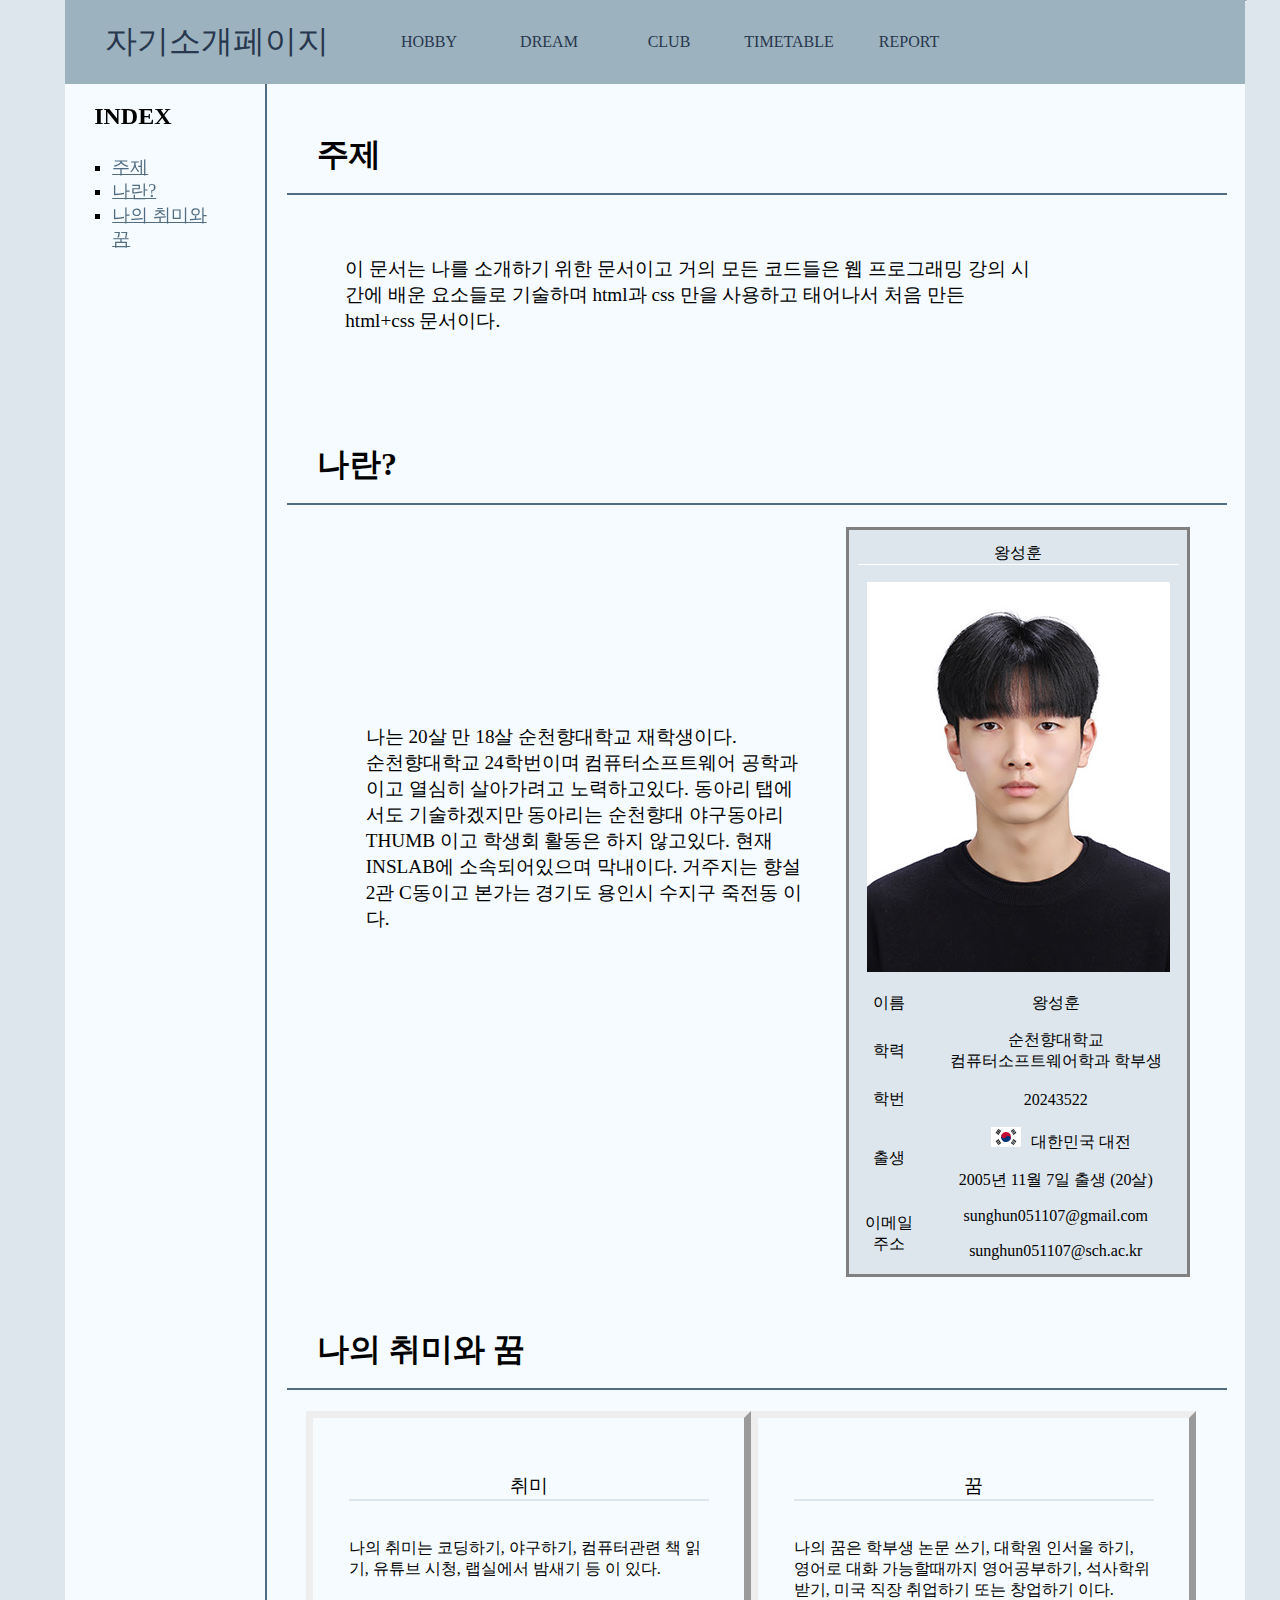
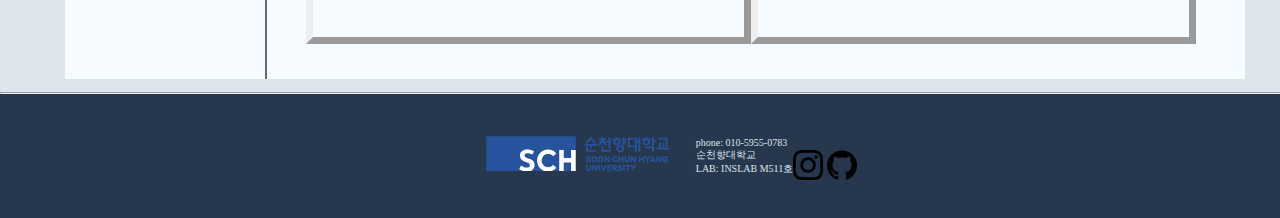
<file: index.html>
<!DOCTYPE html>
<html lang="en">
<head>
    <meta charset="UTF-8">
    <meta name="viewport" content="width=device-width, initial-scale=1.0">
    <title>personal statement</title>
    <style>@import url(index.css);</style>
</head>
<body>
    <!-- <h1 id="head"><a id="head" href="../index.html">HELLO</a></h1> -->

    <div id="vessel">

        <div id="main">

            <div style="position:fixed">
                <nav id="menubar">
                    <ul id="menubar">
                        <div id="home"><a href="index.html">자기소개페이지</a></div>
                        <div class="menu"><a href="hobby/hobby.html">HOBBY</a></div>
                        <div class="menu"><a href="dream/dream.html">DREAM</a></div>
                        <div class="menu"><a href="club/club.html">CLUB</a></div>
                        <div class="menu"><a href="timetable/timetable.html">TIMETABLE</a></div>
                        <div class="menu"><a href="report/report.html">REPORT</a></div>

                    </ul>
                </nav>
            </div>

            <hr id="hr1" >

            <div class="parent" style="margin-top: 80px">
                <div id="sidebar">
                    <h2><div id="index">INDEX</div></h2>
                    <ul id="index">
                        <li><a href="#topic">주제</a></li>
                        <li><a href="#aboutme">나란?</a></li>
                        <li><a href="#hobbydream">나의 취미와 꿈</a></li>
                    </ul>
                </div>

                <div class="layout">
                    <h1><div class="block" id="topic">주제</div></h1>
                    <!-- article -->
                    <div class="article1">
                        <p>
                            이 문서는 나를 소개하기 위한 문서이고 거의 모든 코드들은 웹 프로그래밍 강의 시간에 배운 요소들로 기술하며 
                            html과 css 만을 사용하고 태어나서 처음 만든 html+css 문서이다.

                        </p>
                    </div>

                    <h1><div class="block" id="aboutme">나란?</div></h1>
                    <div id="box">
                        <div class="article">
                            <p>
                                나는 20살 만 18살 순천향대학교 재학생이다.<br>
                                순천향대학교 24학번이며 컴퓨터소프트웨어 공학과이고 
                                열심히 살아가려고 노력하고있다.
                                동아리 탭에서도 기술하겠지만 동아리는 순천향대 야구동아리 THUMB 이고 
                                학생회 활동은 하지 않고있다. 현재 INSLAB에 소속되어있으며 막내이다.
                                거주지는 향설 2관 C동이고 본가는 경기도 용인시 수지구 죽전동 이다.
                            </p>
                        </div>
    
                        <table class="profile">
                            <tr><td colspan="2"><div id="pname">왕성훈</div></td></tr>
                            <tr><td colspan="2"><img src="sources/IMG_3822.JPG" width="303" height="390"></td></tr>
                            <tr><td class="left">이름</td>   <td class="right">왕성훈</td></tr>
                            <tr><td class="left">학력</td>   <td class="right">순천향대학교 <br>
                                컴퓨터소프트웨어학과 학부생</td></tr>
                                <tr><td class="left">학번</td><td class="right">20243522</td></tr>
                            <tr><td class="left" rowspan="2">출생</td>   <td class="right"><img src="sources/flag.svg" width="50px" height="20px">대한민국 대전</td></tr>
                            <tr>                                        <td class="right">2005년 11월 7일 출생 (20살)</td></tr>
                            <tr><td class="left" rowspan="2">이메일 주소</td>   <td class="right">sunghun051107@gmail.com</td></tr>
                            <tr>                                             <td class="right">sunghun051107@sch.ac.kr</td></tr>
                            
                        </table>
                    </div>
                    <h1><div class="block" id="hobbydream">나의 취미와 꿈</div></h1>
                    <div id="box">
                        <div class="hobbybox">
                            <p>취미</p><br>
                            나의 취미는 코딩하기, 야구하기, 컴퓨터관련 책 읽기, 유튜브 시청, 랩실에서 밤새기 등 이 있다.

                        </div>
                        <div class="hobbybox">
                            <p>꿈</p><br>
                            나의 꿈은 학부생 논문 쓰기, 대학원 인서울 하기, 영어로 대화 가능할때까지 영어공부하기, 석사학위 받기, 미국 직장 취업하기 또는 창업하기 이다.
                        </div>
                    </div>
                </div>
            </div>
        </div>
    </div>
</body>

<footer>

    <hr id="hr1">
    
    <div class="footer">
        <nav class="footer">
            <ul>
                <li id="information"><a href="https://sch.ac.kr"><img src="sources/logo.png" ></a></li>
                <li id="information1">
                    phone: 010-5955-0783<br>
                    순천향대학교<br>
                    LAB: INSLAB M511호<br>
                </li>
            </ul>
            <div id="link">    
                <a href="https://www.instagram.com/nuhsgw/"><img src="sources/instagram.png" width="30" height="30"></a>
                <a href="https://github.com/sunghun05"><img src="sources/github.png" width="30" height="30"></a>
            </div>
        </nav>
        
    </div>
</footer>
</html>
</file>
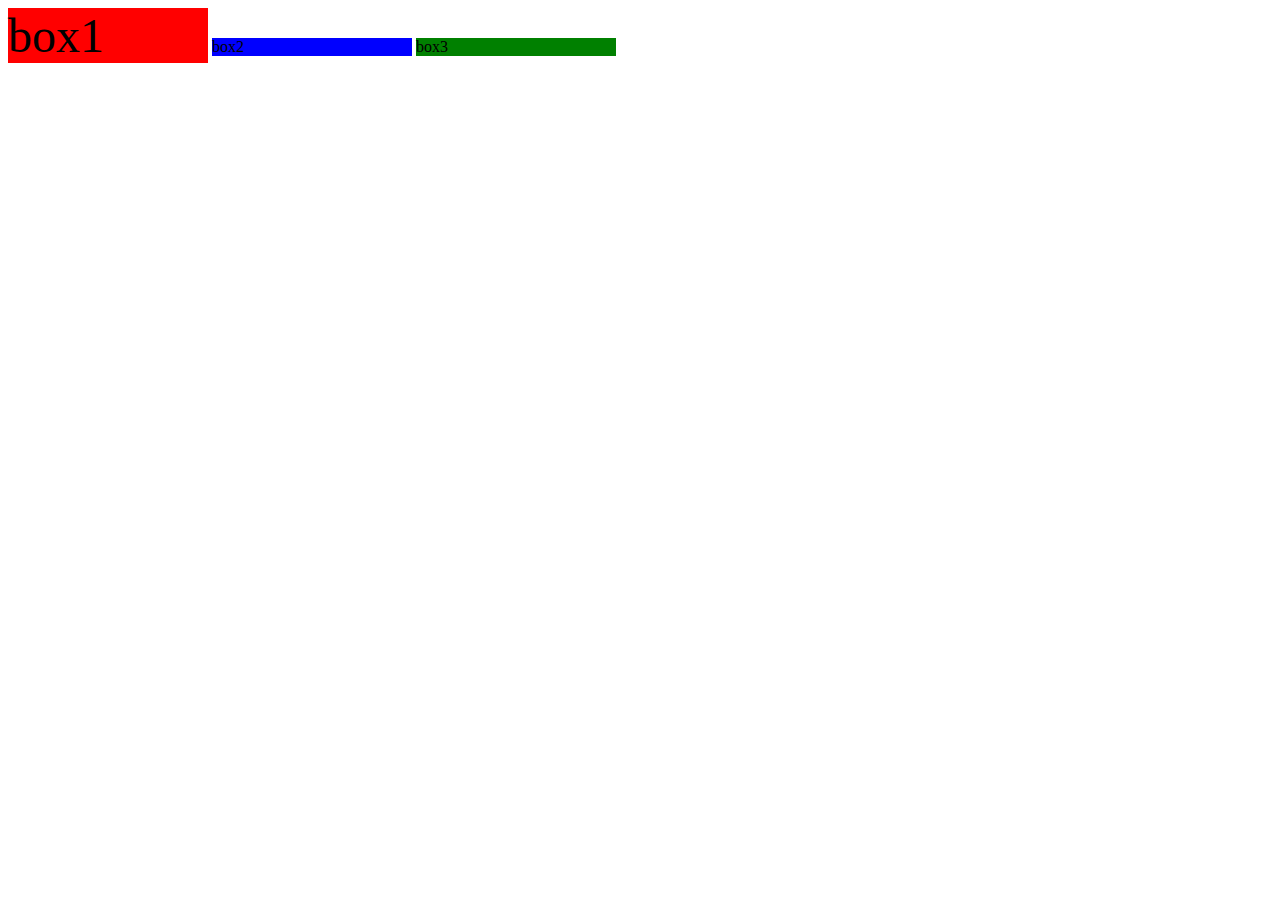
<file: test.html>
<!DOCTYPE html>
<html>
    <head>
        <style>
            .box1 {background-color: red; width:200px;display: inline-block;}
            .box2 {background-color: blue;width: 200px;display: inline-block;}
            .box3 {background-color: green;width: 200px;display: inline-block;}
            #parent {
                display: inline-block;
                align-items: center;
                width: 100%;
            }
        </style>
    </head>
    <body>
        <div id="parent">
            <div class="box1" style="font-size: xxx-large;">box1</div>
            <div class="box2">box2</div>
            <div class="box3">box3</div>
        </div>
    </body>
</html>
</file>
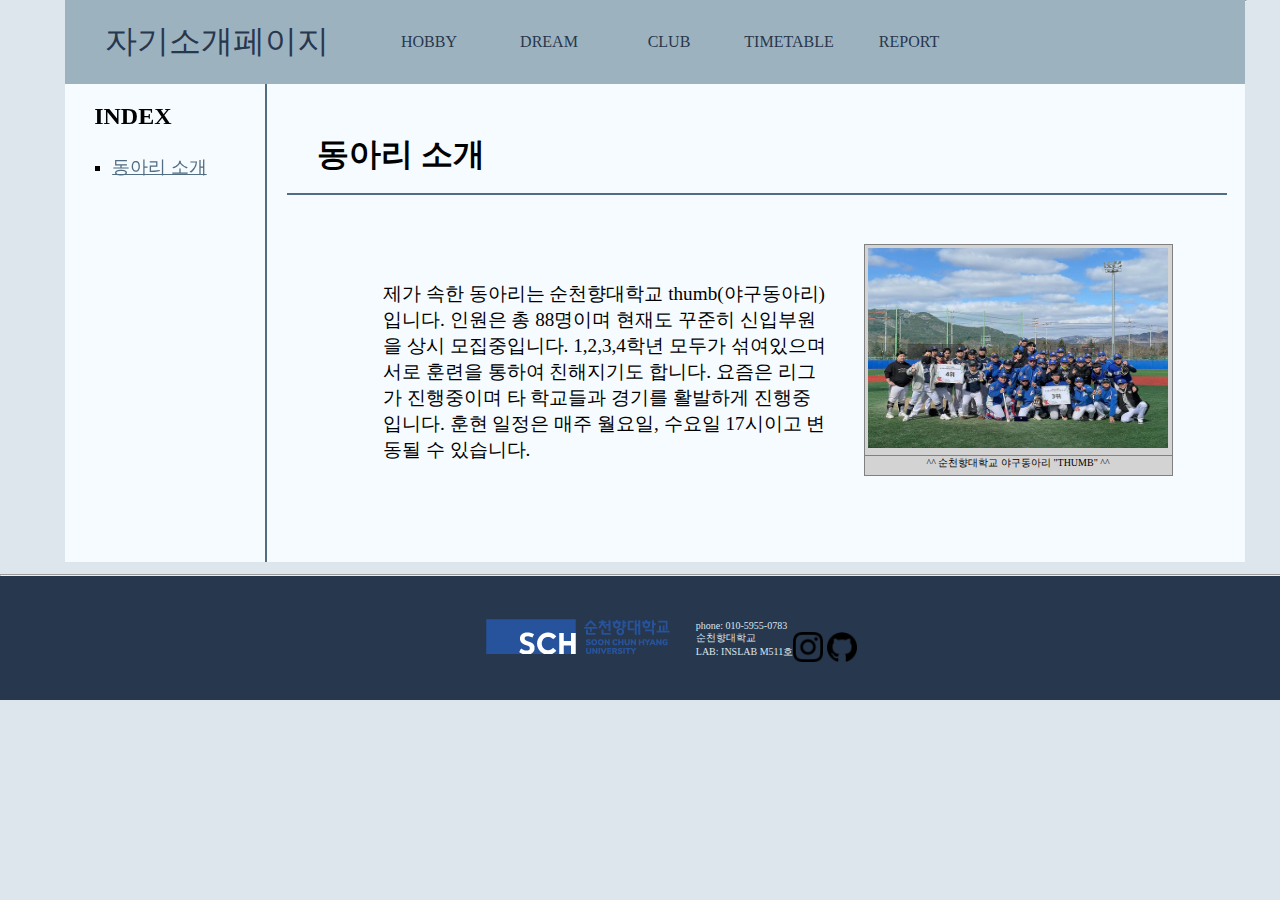
<file: club/club.html>
<!DOCTYPE html>
<html lang="en">
<head>
    <meta charset="UTF-8">
    <meta name="viewport" content="width=device-width, initial-scale=1.0">
    <title>my club</title>
    <style>@import url(club.css);</style>
</head>
<body>
    <!-- <h1 id="head"><a id="head" href="../index.html">HELLO</a></h1> -->

    <div id="vessel">

        <div id="main">

            <div style="position:fixed">
                <nav id="menubar">
                    <ul id="menubar">
                        <div id="home"><a href="../index.html">자기소개페이지</a></div>
                        <div class="menu"><a href="../hobby/hobby.html">HOBBY</a></div>
                        <div class="menu"><a href="../dream/dream.html">DREAM</a></div>
                        <div class="menu"><a href="club.html">CLUB</a></div>
                        <div class="menu"><a href="../timetable/timetable.html">TIMETABLE</a></div>
                        <div class="menu"><a href="../report/report.html">REPORT</a></div>

                    </ul>
                </nav>
            </div>

            <hr id="hr1">

            <div class="parent" style="margin-top: 80px">
                <div id="sidebar">
                    <h2><div id="index">INDEX</div></h2>
                    <ul id="index">
                        <li><a href="#clubin">동아리 소개</a></li>
                    </ul>
                </div>

                <div class="layout">
                    <h1><div class="block" id="clubin">동아리 소개</div></h1>
                    <!-- article -->
                    <div id="box">
                        <div class="article">
                            <p>
                                제가 속한 동아리는 순천향대학교 thumb(야구동아리) 입니다.
                                인원은 총 88명이며 현재도 꾸준히 신입부원을 상시 모집중입니다.
                                1,2,3,4학년 모두가 섞여있으며 서로 훈련을 통하여 친해지기도 합니다.
                                요즘은 리그가 진행중이며 타 학교들과 경기를 활발하게 진행중입니다.
                                훈현 일정은 매주 월요일, 수요일 17시이고 변동될 수 있습니다.
                            </p>
                        </div>

                        <div id="imgbox">
                            <div id="img"><img src="../sources/thumb.jpg" width="300px" height="200px"></div>
                            <div id="description">^^ 순천향대학교 야구동아리 "THUMB" ^^</div>
                        </div>

                    </div>
                </div>
            </div>
        </div>
    </div>
</body>

<footer>

    <hr id="hr1">
    
    <div class="footer">
        <nav class="footer">
            <ul>
                <li id="information"><a href="https://sch.ac.kr"><img src="../sources/logo.png" ></a></li>
                <li id="information1">
                    phone: 010-5955-0783<br>
                    순천향대학교<br>
                    LAB: INSLAB M511호<br>
                </li>
            </ul>
            <div id="link">    
                <a href="https://www.instagram.com/nuhsgw/"><img src="../sources/instagram.png" width="30" height="30"></a>
                <a href="https://github.com/sunghun05"><img src="../sources/github.png" width="30" height="30"></a>
            </div>
        </nav>
        
    </div>
</footer>
</html>
</file>
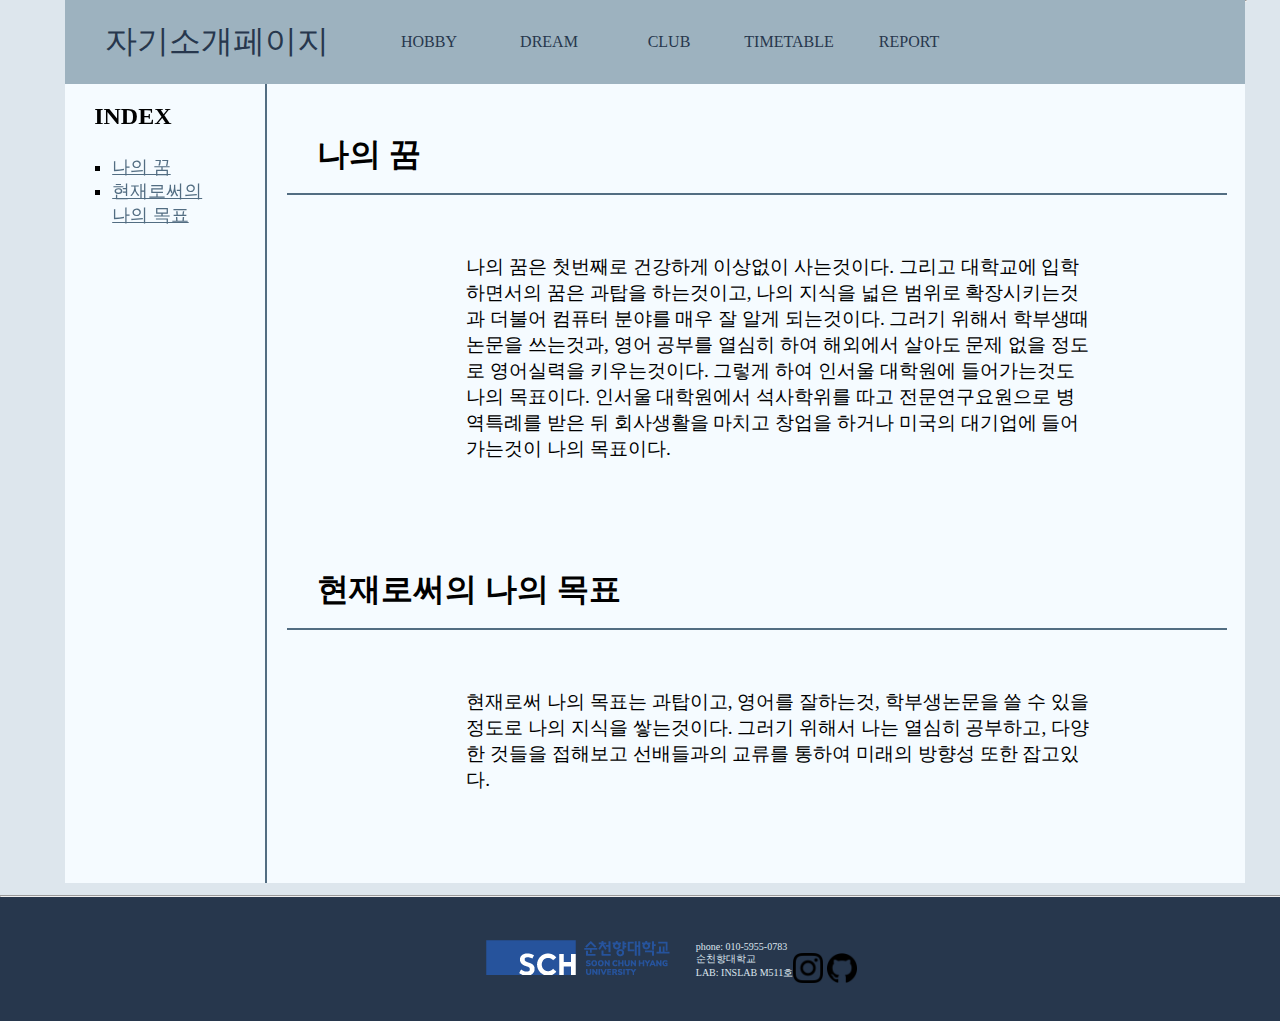
<file: dream/dream.html>
<!DOCTYPE html>
<html lang="en">
<head>
    <meta charset="UTF-8">
    <meta name="viewport" content="width=device-width, initial-scale=1.0">
    <title>my dream</title>
    <style>@import url(dream.css);</style>
</head>
<body>
    <!-- <h1 id="head"><a id="head" href="../index.html">HELLO</a></h1> -->

    <div id="vessel">

        <div id="main">

            <div style="position:fixed">
                <nav id="menubar">
                    <ul id="menubar">
                        <div id="home"><a href="../index.html">자기소개페이지</a></div>
                        <div class="menu"><a href="../hobby/hobby.html">HOBBY</a></div>
                        <div class="menu"><a href="dream.html">DREAM</a></div>
                        <div class="menu"><a href="../club/club.html">CLUB</a></div>
                        <div class="menu"><a href="../timetable/timetable.html">TIMETABLE</a></div>
                        <div class="menu"><a href="../report/report.html">REPORT</a></div>

                    </ul>
                </nav>
            </div>

            <hr id="hr1">

            <div class="parent" style="margin-top: 80px">
                <div id="sidebar">
                    <h2><div id="index">INDEX</div></h2>
                    <ul id="index">
                        <li><a href="#mydream">나의 꿈</a></li>
                        <li><a href="#nowgoal">현재로써의 나의 목표</a></li>
                    </ul>
                </div>

                <div class="layout">
                    <h1><div class="block" id="mydream">나의 꿈</div></h1>
                    <!-- article -->
                    <div id="box">
                        <div class="article1">
                            <p>
                                나의 꿈은 첫번째로 건강하게 이상없이 사는것이다. 그리고 대학교에 입학하면서의 꿈은
                                과탑을 하는것이고, 나의 지식을 넓은 범위로 확장시키는것과 더불어 컴퓨터 분야를 매우 잘 알게 되는것이다.
                                그러기 위해서 학부생때 논문을 쓰는것과, 영어 공부를 열심히 하여 해외에서 살아도 문제 없을 정도로 영어실력을 키우는것이다.
                                그렇게 하여 인서울 대학원에 들어가는것도 나의 목표이다. 인서울 대학원에서 석사학위를 따고 
                                전문연구요원으로 병역특례를 받은 뒤 회사생활을 마치고 창업을 하거나 미국의 대기업에 들어가는것이 나의 목표이다.
                            </p>
                        </div>
                    </div>
                    <h1><div class="block" id="nowgoal">현재로써의 나의 목표</div></h1>
                    <!-- article -->
                    <div id="box">
                        <div class="article1">
                            <p>
                                현재로써 나의 목표는 과탑이고, 영어를 잘하는것, 학부생논문을 쓸 수 있을 정도로 나의 지식을 쌓는것이다.
                                그러기 위해서 나는 열심히 공부하고, 다양한 것들을 접해보고 선배들과의 교류를 통하여 미래의 방향성 또한 
                                잡고있다.
                            </p>
                        </div>
                    </div>
                </div>
            </div>
        </div>
    </div>
</body>

<footer>

    <hr id="hr1">
    
    <div class="footer">
        <nav class="footer">
            <ul>
                <li id="information"><a href="https://sch.ac.kr"><img src="../sources/logo.png" ></a></li>
                <li id="information1">
                    phone: 010-5955-0783<br>
                    순천향대학교<br>
                    LAB: INSLAB M511호<br>
                </li>
            </ul>
            <div id="link">    
                <a href="https://www.instagram.com/nuhsgw/"><img src="../sources/instagram.png" width="30" height="30"></a>
                <a href="https://github.com/sunghun05"><img src="../sources/github.png" width="30" height="30"></a>
            </div>
        </nav>
        
    </div>
</footer>
</html>
</file>
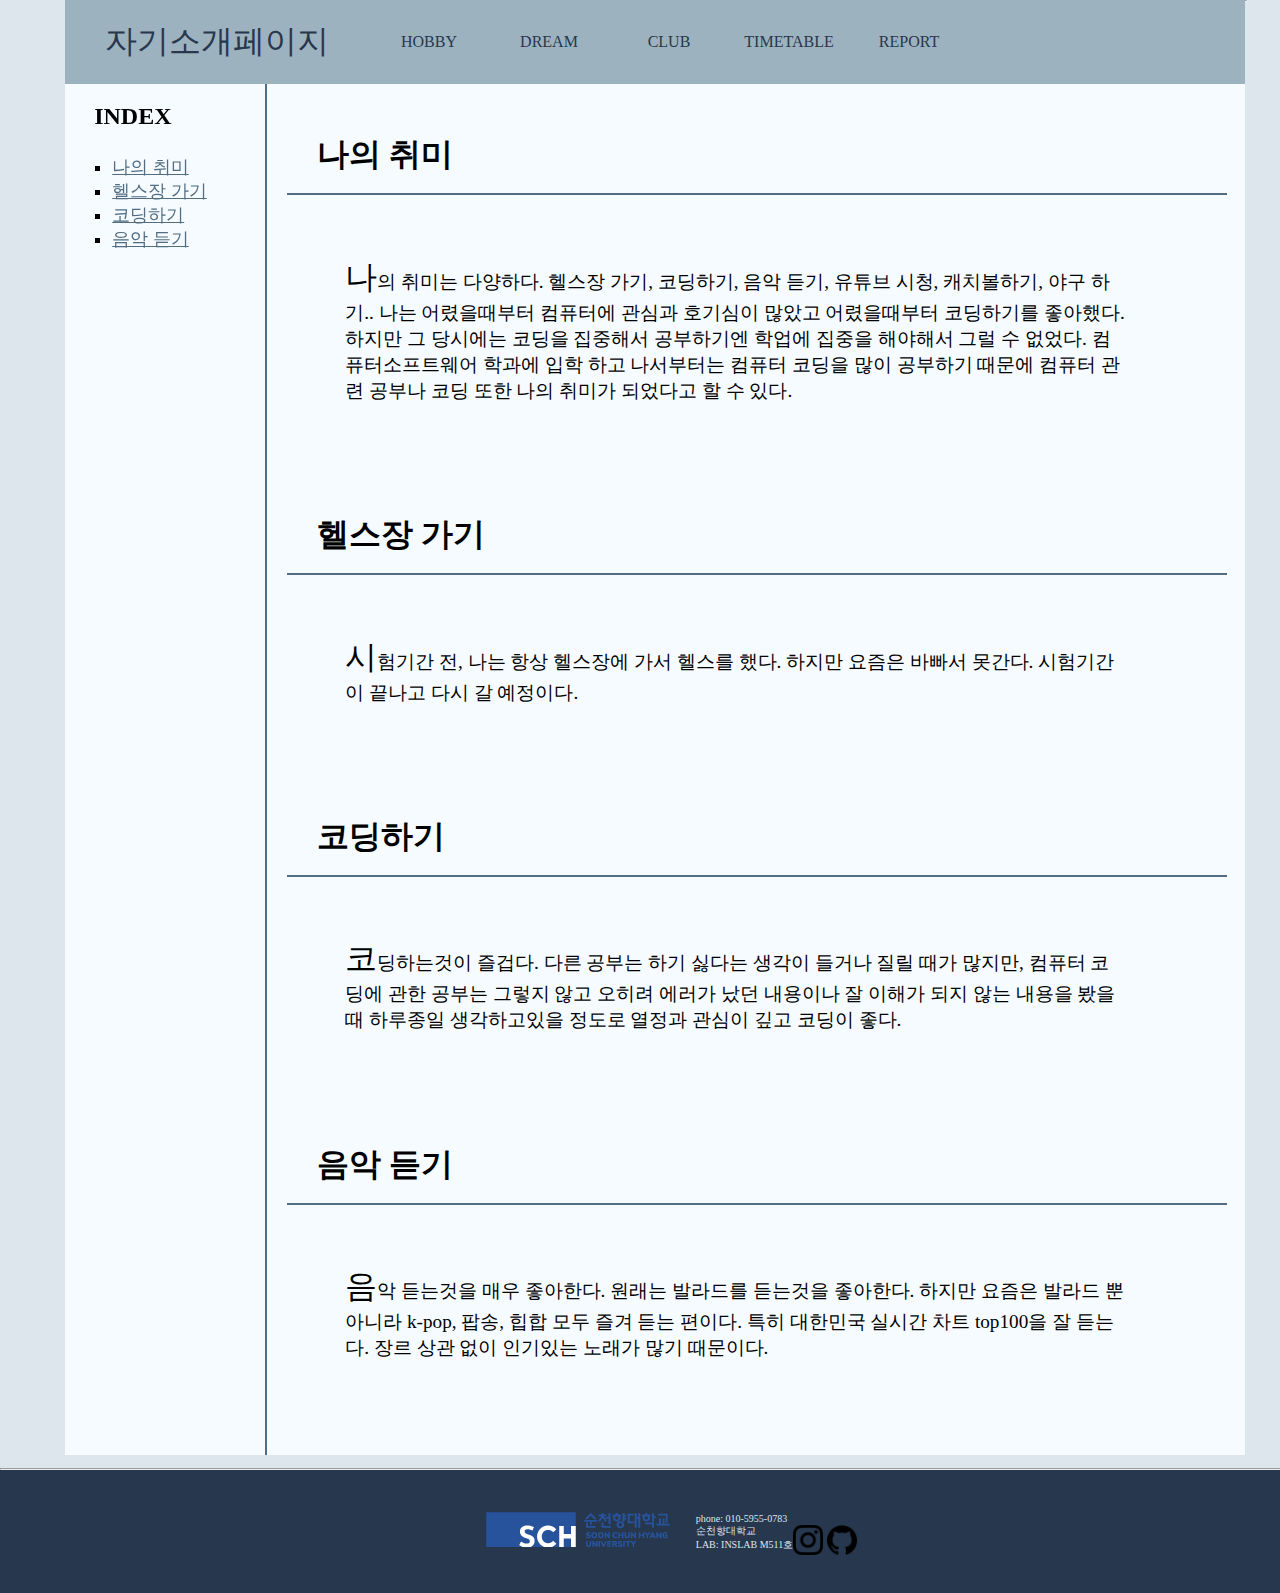
<file: hobby/hobby.html>
<!DOCTYPE html>
<html lang="en">
<head>
    <meta charset="UTF-8">
    <meta name="viewport" content="width=device-width, initial-scale=1.0">
    <title>my hobby</title>
    <style>@import url(hobby.css);</style>
</head>
<body>
    <!-- <h1 id="head"><a id="head" href="../index.html">HELLO</a></h1> -->

    <div id="vessel">

        <div id="main">

            <div style="position:fixed">
                <nav id="menubar">
                    <ul id="menubar">
                        <div id="home"><a href="../index.html">자기소개페이지</a></div>
                        <div class="menu"><a href="hobby.html">HOBBY</a></div>
                        <div class="menu"><a href="../dream/dream.html">DREAM</a></div>
                        <div class="menu"><a href="../club/club.html">CLUB</a></div>
                        <div class="menu"><a href="../timetable/timetable.html">TIMETABLE</a></div>
                        <div class="menu"><a href="../report/report.html">REPORT</a></div>

                    </ul>
                </nav>
            </div>

            <hr id="hr1">

            <div class="parent" style="margin-top: 80px">
                <div id="sidebar">
                    <h2><div id="index">INDEX</div></h2>
                    <ul id="index">
                        <li><a href="#timetable">나의 취미</a></li>
                        <li><a href="#gym">헬스장 가기</a></li>
                        <li><a href="#coding">코딩하기</a></li>
                        <li><a href="#music">음악 듣기</a></li>
                    </ul>
                </div>

                <div class="layout">
                    <h1><div class="block" id="timetable">나의 취미</div></h1>
                    <!-- article -->
                    <div class="article1">
                        <p>나의 취미는 다양하다. 헬스장 가기, 코딩하기, 음악 듣기, 유튜브 시청, 캐치볼하기, 야구 하기..
                            나는 어렸을때부터 컴퓨터에 관심과 호기심이 많았고 어렸을때부터 코딩하기를 좋아했다. 하지만 그 당시에는
                            코딩을 집중해서 공부하기엔 학업에 집중을 해야해서 그럴 수 없었다. 컴퓨터소프트웨어 학과에 입학 하고 나서부터는
                            컴퓨터 코딩을 많이 공부하기 때문에 컴퓨터 관련 공부나 코딩 또한 나의 취미가 되었다고 할 수 있다.
                        </p>
                    </div>
                    <h1><div class="block" id="gym">헬스장 가기</div></h1>
                    <div class="article1">
                        <p>
                            시험기간 전, 나는 항상 헬스장에 가서 헬스를 했다. 하지만 요즘은 바빠서 못간다.
                            시험기간이 끝나고 다시 갈 예정이다.
                        </p>
                    </div>
                    <h1><div class="block" id="coding">코딩하기</div></h1>
                    <div class="article1">
                        <p>
                            코딩하는것이 즐겁다. 다른 공부는 하기 싫다는 생각이 들거나 질릴 때가 많지만, 컴퓨터 코딩에 관한 공부는
                            그렇지 않고 오히려 에러가 났던 내용이나 잘 이해가 되지 않는 내용을 봤을때 하루종일 생각하고있을 정도로
                            열정과 관심이 깊고 코딩이 좋다.
                        </p>
                    </div>
                    <h1><div class="block" id="music">음악 듣기</div></h1>
                    <div class="article1">
                        <p>
                            음악 듣는것을 매우 좋아한다. 원래는 발라드를 듣는것을 좋아한다. 하지만 요즘은
                            발라드 뿐 아니라 k-pop, 팝송, 힙합 모두 즐겨 듣는 편이다. 특히 대한민국 실시간 차트
                            top100을 잘 듣는다. 장르 상관 없이 인기있는 노래가 많기 때문이다.
                        </p>
                    </div>
                </div>
            </div>
        </div>
    </div>
</body>

<footer>

    <hr id="hr1">
    
    <div class="footer">
        <nav class="footer">
            <ul>
                <li id="information"><a href="https://sch.ac.kr"><img src="../sources/logo.png" ></a></li>
                <li id="information1">
                    phone: 010-5955-0783<br>
                    순천향대학교<br>
                    LAB: INSLAB M511호<br>
                </li>
            </ul>
            <div id="link">    
                <a href="https://www.instagram.com/nuhsgw/"><img src="../sources/instagram.png" width="30" height="30"></a>
                <a href="https://github.com/sunghun05"><img src="../sources/github.png" width="30" height="30"></a>
            </div>
        </nav>
        
    </div>
</footer>
</html>
</file>
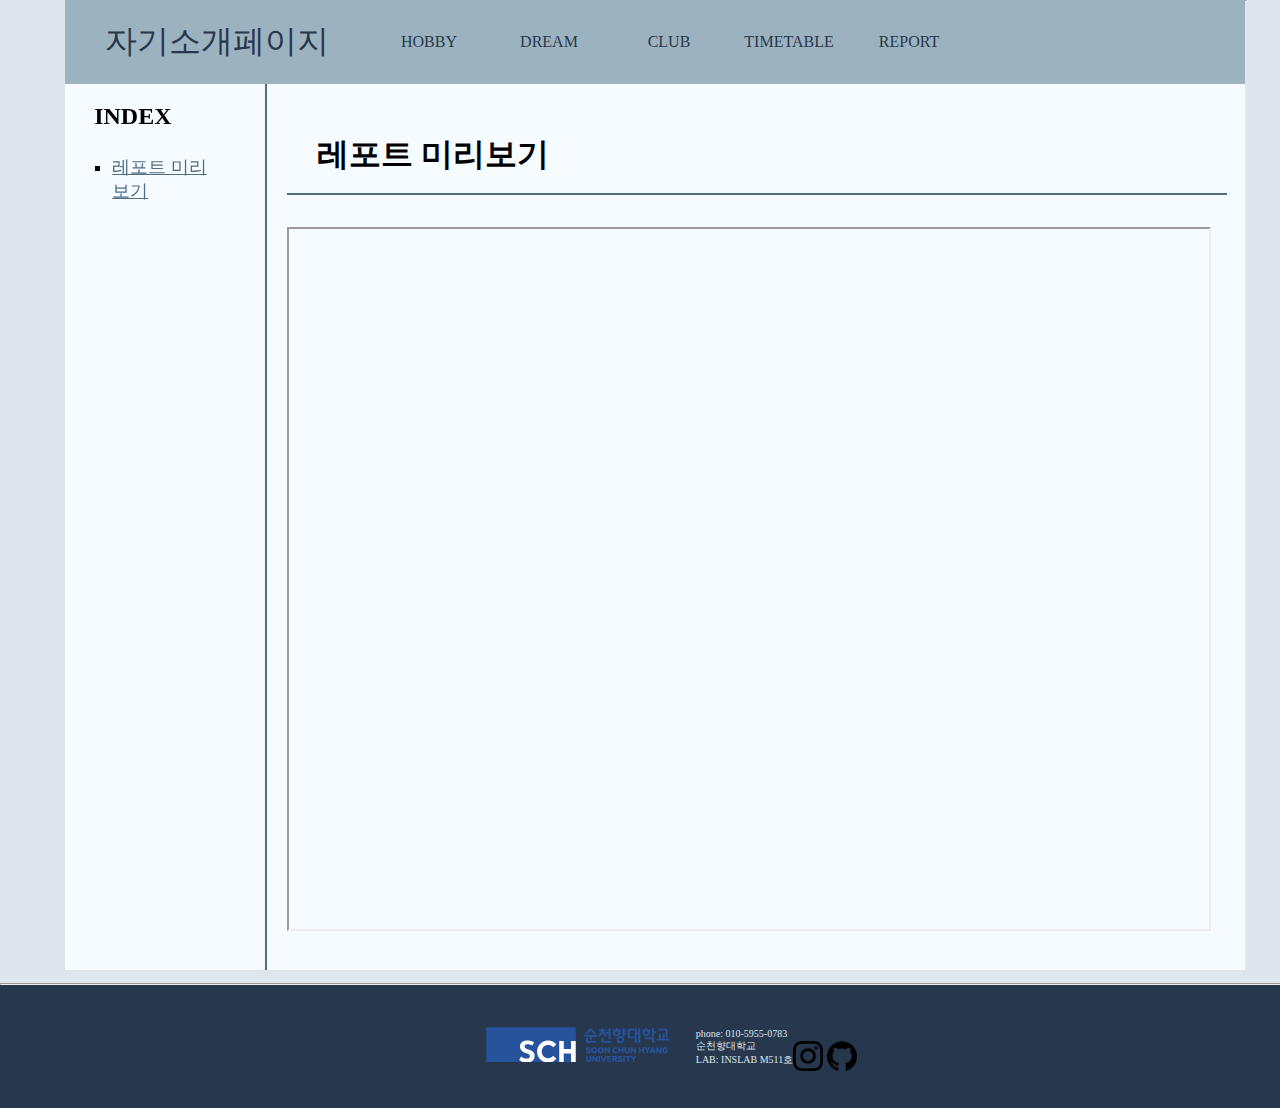
<file: report/report.html>
<!DOCTYPE html>
<html lang="en">
<head>
    <meta charset="UTF-8">
    <meta name="viewport" content="width=device-width, initial-scale=1.0">
    <title>report</title>
    <style>@import url(report.css);</style>
</head>
<body>
    <!-- <h1 id="head"><a id="head" href="../index.html">HELLO</a></h1> -->

    <div id="vessel">

        <div id="main">

            <div style="position:fixed">
                <nav id="menubar">
                    <ul id="menubar">
                        <div id="home"><a href="../index.html">자기소개페이지</a></div>
                        <div class="menu"><a href="../hobby/hobby.html">HOBBY</a></div>
                        <div class="menu"><a href="../dream/dream.html">DREAM</a></div>
                        <div class="menu"><a href="../club/club.html">CLUB</a></div>
                        <div class="menu"><a href="../timetable/timetable.html">TIMETABLE</a></div>
                        <div class="menu"><a href="report/report.html">REPORT</a></div>

                    </ul>
                </nav>
            </div>

            <hr id="hr1">

            <div class="parent" style="margin-top: 80px">
                <div id="sidebar">
                    <h2><div id="index">INDEX</div></h2>
                    <ul id="index">
                        <li><a href="#report">레포트 미리보기</a></li>
                    </ul>
                </div>

                <div class="layout">
                    <h1><div class="block" id="report">레포트 미리보기</div></h1>
                    <!-- article -->
                    <!-- <div id="box"> -->
                        <div class="article1">
                            <iframe src="../sources/personalstatement.pdf"></iframe>
                        </div>
                    <!-- </div> -->
                </div>
            </div>
        </div>
    </div>
</body>
<footer>

    <hr id="hr1">
    
    <div class="footer">
        <nav class="footer">
            <ul>
                <li id="information"><a href="https://sch.ac.kr"><img src="../sources/logo.png" ></a></li>
                <li id="information1">
                    phone: 010-5955-0783<br>
                    순천향대학교<br>
                    LAB: INSLAB M511호<br>
                </li>
            </ul>
            <div id="link">    
                <a href="https://www.instagram.com/nuhsgw/"><img src="../sources/instagram.png" width="30" height="30"></a>
                <a href="https://github.com/sunghun05"><img src="../sources/github.png" width="30" height="30"></a>
            </div>
        </nav>
        
    </div>
</footer>

</html>
</file>
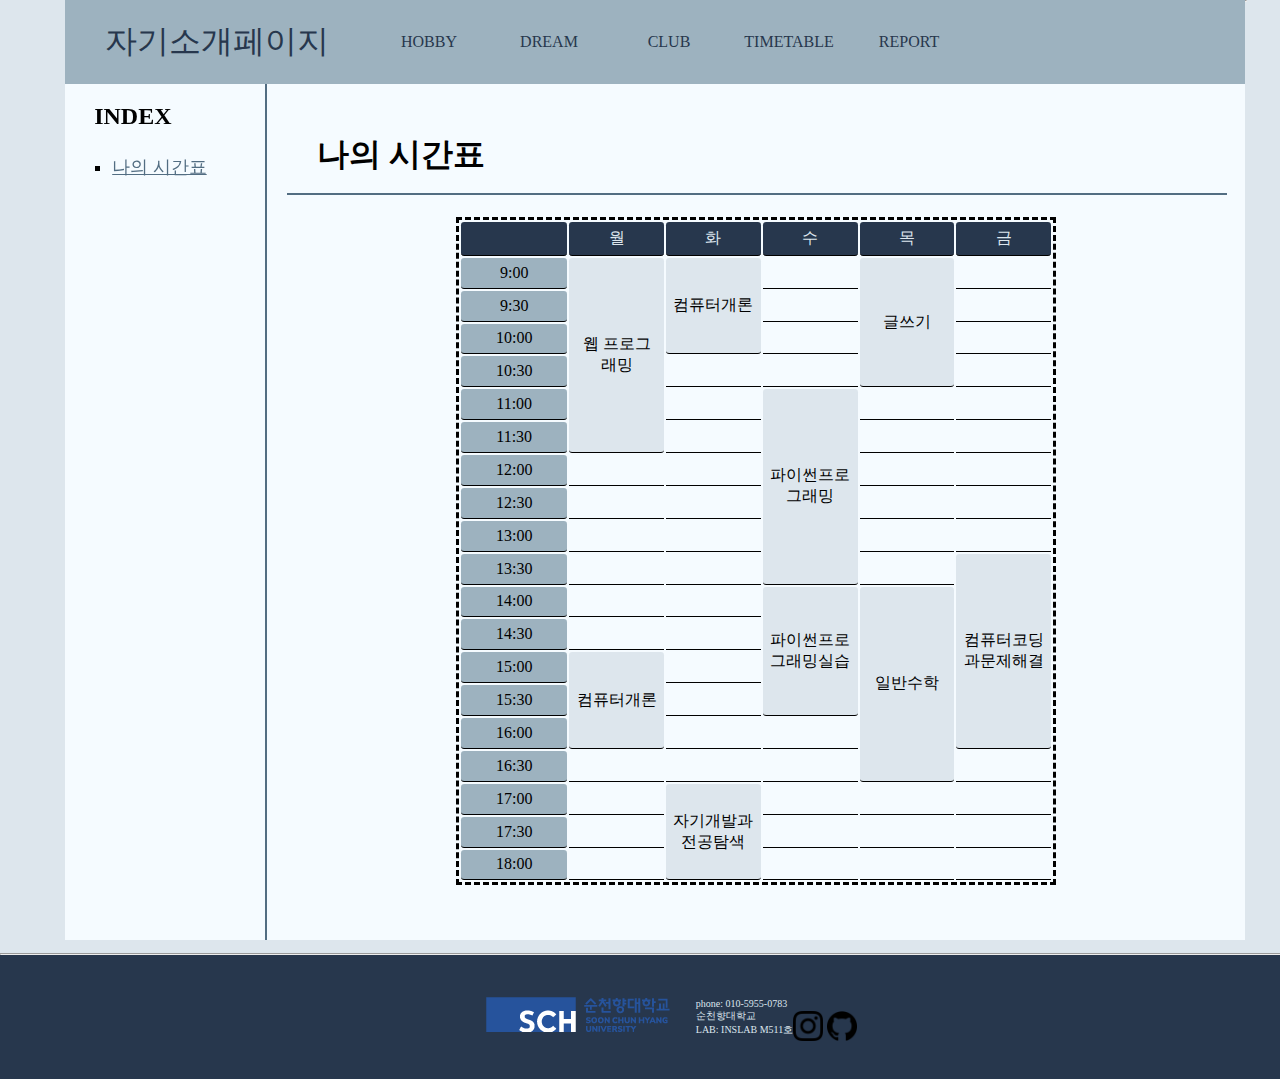
<file: timetable/timetable.html>
<!DOCTYPE html>
<html lang="en">
<head>
    <meta charset="UTF-8">
    <meta name="viewport" content="width=device-width, initial-scale=1.0">
    <title>my timetable</title>
    <style>@import url(timetable.css);</style>
</head>
<body>
    <!-- <h1 id="head"><a id="head" href="../index.html">HELLO</a></h1> -->

    <div id="vessel">

        <div id="main">

            <div style="position:fixed">
                <nav id="menubar">
                    <ul id="menubar">
                        <div id="home"><a href="../index.html">자기소개페이지</a></div>
                        <div class="menu"><a href="../hobby/hobby.html">HOBBY</a></div>
                        <div class="menu"><a href="../dream/dream.html">DREAM</a></div>
                        <div class="menu"><a href="../club/club.html">CLUB</a></div>
                        <div class="menu"><a href="timetable.html">TIMETABLE</a></div>
                        <div class="menu"><a href="../report/report.html">REPORT</a></div>

                    </ul>
                </nav>
            </div>

            <hr id="hr1">

            <div class="parent" style="margin-top: 80px">
                <div id="sidebar">
                    <h2><div id="index">INDEX</div></h2>
                    <ul id="index">
                        <li><a href="#timetable">나의 시간표</a></li>
                    </ul>
                </div>

                <div class="layout">
                    <h1><div class="block" id="timetable">나의 시간표</div></h1>
                    <!-- article -->
                    <div id="box">
                            <table style="border: 3px dashed black;">
                                <tr><td id="blank"></td>     <td class="top">월</td>       <td class="top">화</td>     <td class="top">수</td>               <td class="top">목</td>             <td class="top">금</td></tr>
                                <tr><td id="left">9:00</td>    <td rowspan="6" id="class"><div id="container">웹 프로그래밍<div id="child">강의실:M503</div><div id="child1">성낙준교수님</div></div></td>   <td rowspan="3" id="class"><div id="container">컴퓨터개론<div id="child">강의실:M503</div><div id="child1">김수현교수님</div></div></td>   <td></td>  <td rowspan="4" id="class"><div id="container">글쓰기<div id="child">강의실:U636</div><div id="child1">김현지교수님</div></div></td>  <td></td></tr>
                                <tr><td id="left">9:30</td>                                                                     <td></td>                                                                  <td></td></tr>
                                <tr><td id="left">10:00</td>                                                                    <td></td>                                                                  <td></td></tr>
                                <tr><td id="left">10:30</td>                                     <td></td>                      <td></td>                                                                  <td></td></tr>
                                <tr><td id="left">11:00</td>                                     <td></td>                      <td rowspan="6" id="class"><div id="container">파이썬프로그래밍<div id="child">강의실:M503</div><div id="child1">성낙준교수님</div></div></td>     <td></td>  <td></td></tr>
                                <tr><td id="left">11:30</td>                                       <td></td>                                                           <td></td>                            <td></td></tr>
                                <tr><td id="left">12:00</td>   <td></td>                           <td></td>                                                          <td></td>                            <td></td></tr>
                                <tr><td id="left">12:30</td>   <td></td>                          <td></td>                                                           <td></td>                             <td></td></tr>
                                <tr><td id="left">13:00</td>   <td></td>                          <td></td>                                                           <td></td>                              <td></td></tr>
                                <tr><td id="left">13:30</td>   <td></td>                          <td></td>                                                           <td></td>                       <td rowspan="6" id="class"><div id="container">컴퓨터코딩과문제해결<div id="child">강의실:6104</div><div id="child1">최경근교수님</div></div></td></tr>
                                <tr><td id="left">14:00</td>   <td></td>                          <td></td>                     <td rowspan="4" id="class"><div id="container">파이썬프로그래밍실습<div id="child">강의실:M518</div><div id="child1">김성엽교수님</div></div></td>   <td rowspan="6" id="class"><div id="container">일반수학<div id="child">강의실:M503</div><div id="child1">이용훈교수님</div></div></td>  </tr>
                                <tr><td id="left">14:30</td>   <td></td>                          <td></td>                                                                                                                           </tr>
                                <tr><td id="left">15:00</td>   <td rowspan="3" id="class"><div id="container">컴퓨터개론<div id="child">강의실:M503</div><div id="child1">김수현교수님</div></div></td>        <td></td>                       </tr>
                                <tr><td id="left">15:30</td>                                      <td></td>                                                                                                                           </tr>
                                <tr><td id="left">16:00</td>                                      <td></td>                     <td></td>                                                                                             </tr>
                                <tr><td id="left">16:30</td>   <td></td>                          <td></td>                     <td></td>                                                                     <td></td></tr>
                                <tr><td id="left">17:00</td>   <td></td>                   <td rowspan="3" id="class"><div id="container">자기개발과전공탐색<div id="child">강의실:M503</div><div id="child1">강미선교수님</div></div></td>    <td></td>                               <td></td>                           <td></td></tr>
                                <tr><td id="left">17:30</td>   <td></td>                                                           <td></td>                              <td></td>                             <td></td></tr>
                                <tr><td id="left">18:00</td>   <td></td>                                                          <td></td>                               <td></td>                               <td></td></tr>
                            </table>
                    </div>
                </div>
            </div>
        </div>
    </div>
</body>

<footer>

    <hr id="hr1">
    
    <div class="footer">
        <nav class="footer">
            <ul>
                <li id="information"><a href="https://sch.ac.kr"><img src="../sources/logo.png" ></a></li>
                <li id="information1">
                    phone: 010-5955-0783<br>
                    순천향대학교<br>
                    LAB: INSLAB M511호<br>
                </li>
            </ul>
            <div id="link">    
                <a href="https://www.instagram.com/nuhsgw/"><img src="../sources/instagram.png" width="30" height="30"></a>
                <a href="https://github.com/sunghun05"><img src="../sources/github.png" width="30" height="30"></a>
            </div>
        </nav>
        
    </div>
</footer>
</html>
</file>
